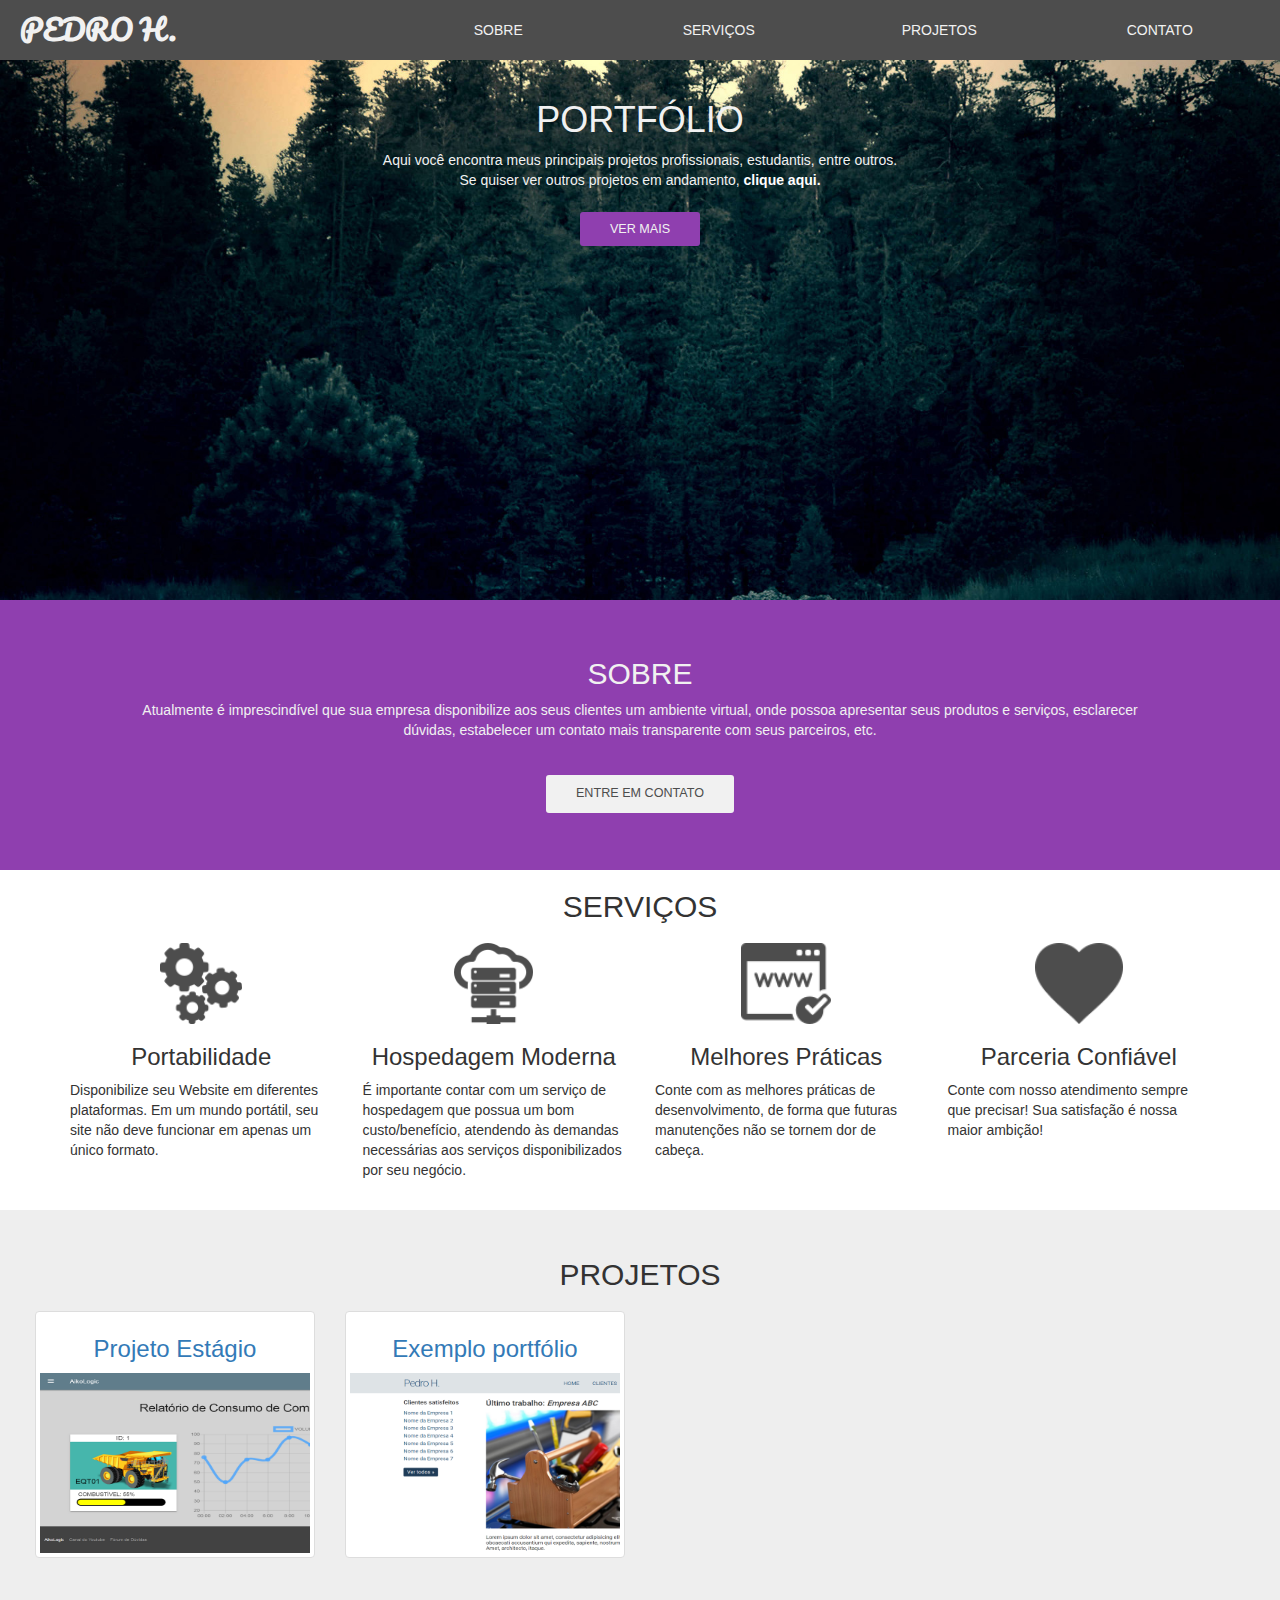
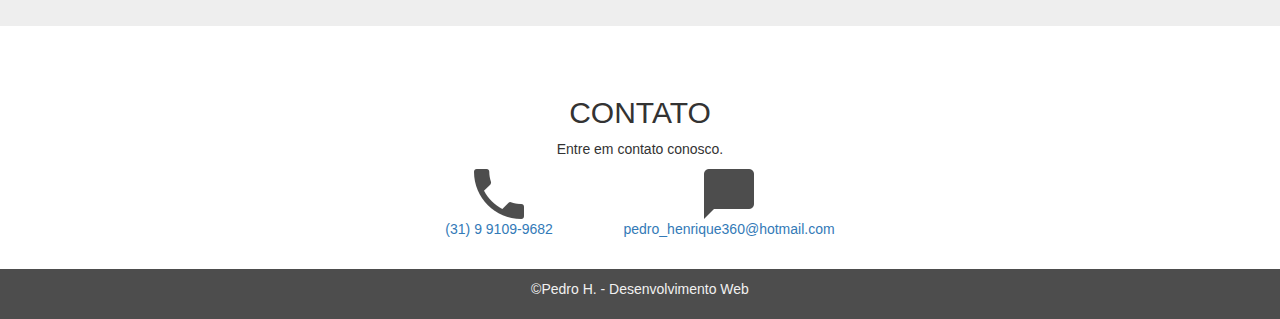
<file: index.html>
<!DOCTYPE html>
<html lang="en">
	<head>
		<meta charset="UTF-8">
		<title>Portfólio - Pedro H.</title>
		<link rel="shortcut icon" href="./assets/img/title.ico">
		<meta name="viewport" content="width=device-width, initial-scale=1.0" />

		<link href="https://fonts.googleapis.com/css?family=Open+Sans:400,700|Pacifico|Roboto Slab:400,700" rel="stylesheet">
		
		<link rel="stylesheet" href="./assets/css/normalize.css">
		<link rel="stylesheet" href="./assets/css/style.css">
		<link rel="stylesheet" href="https://maxcdn.bootstrapcdn.com/bootstrap/3.3.7/css/bootstrap.min.css">
	</head>
	<body>
		<div>
			<nav>
				<a onclick="scrollToElement('lorem')" id="title" class="margin-10 cursorPointer">PEDRO H.</a>
				<ul class="nav">
					<li class="nav-item">
						<a class="nav-link active cursorPointer" onclick="scrollToElement('sobre')">SOBRE</a>
					</li>
					<li class="nav-item">
						<a class="nav-link active cursorPointer" onclick="scrollToElement('servicos')">SERVIÇOS</a>
					</li>
					<li class="nav-item">
						<a class="nav-link active cursorPointer" onclick="scrollToElement('projetos')">PROJETOS</a>
					</li>
					<li class="nav-item">
						<a class="nav-link active cursorPointer" onclick="scrollToElement('contato')">CONTATO</a>
					</li>
				</ul>
			</nav>

			<header id="lorem">

				<div>
					<h1>PORTFÓLIO</h1>
					<p>Aqui você encontra meus principais projetos profissionais, estudantis, entre outros.<br>
						Se quiser ver outros projetos em andamento, <a href="https://github.com/Pedrohf360" target="_blank"><strong>clique aqui.</strong></a></p>
					<a onclick="scrollToElement('sobre')" class="botao cursorPointer"> <span>VER MAIS</span></a>
				</div>
			</header>

			<div id="sobre">
				<h2>SOBRE</h2>
				<p>Atualmente é imprescindível que sua empresa disponibilize aos seus clientes um ambiente virtual, onde possoa apresentar seus produtos e serviços, esclarecer dúvidas, estabelecer um contato mais transparente com seus parceiros, etc.<br></p>
				<a onclick="scrollToElement('contato')" class="botao cursorPointer">ENTRE EM CONTATO</a>
			</div>

			<div class="container" id="servicos">
				<h2 class="textCenter">SERVIÇOS</h2>
				<div class="row justify-content-around margin-vr-20">
					<div class="col-md-3">
						<img src="./assets/img/configs.png" class="centerElement serviceImgHeigth" alt="Configurações">
						<h3 class="textCenter">Portabilidade</h3>
						<p>Disponibilize seu Website em diferentes plataformas. Em um mundo portátil, seu site não deve funcionar em apenas um único formato.</p>
					</div>
					<div class="col-md-3">
						<img src="./assets/img/hospedagem.png" class="centerElement serviceImgHeigth" alt="Hospedagem">
						<h3 class="textCenter">Hospedagem Moderna</h3>
						<p>É importante contar com um serviço de hospedagem que possua um bom custo/benefício, atendendo às demandas necessárias aos serviços disponibilizados por seu negócio.</p>
					</div>
					<div class="col-md-3">
						<img src="./assets/img/site.png" class="centerElement serviceImgHeigth" alt="Site">
						<h3 class="textCenter">Melhores Práticas</h3>
						<p>Conte com as melhores práticas de desenvolvimento, de forma que futuras manutenções não se tornem dor de cabeça.</p>
					</div>
					<div class="col-md-3">
						<img src="./assets/img/coracao.png" class="centerElement serviceImgHeigth" alt="coracao">
						<h3 class="textCenter">Parceria Confiável</h3>
						<p>Conte com nosso atendimento sempre que precisar! Sua satisfação é nossa maior ambição!</p>
					</div>
				</div>
			</div>

			<div class="jumbotron" id="projetos">
				<h2 class="textCenter nomarginTop">PROJETOS</h2>
				<div class="row margin-hr-20 margin-tp-20">
					<div class="col-xs-12 col-md-3">
						<a href="projetos/projeto-estagio/index.html" class="thumbnail zoomHover grow nostyleLink" target="_blank">
						<h3 class="textCenter">Projeto Estágio</h3>
						<img class="imgSize" src="./assets/img/aiko.png" alt="Project Image">
						</a>
					</div>

					<div class="col-xs-12 col-md-3">
						<a href="projetos/portfolio/index.html" class="thumbnail zoomHover grow nostyleLink" target="_blank">
						<h3 class="textCenter">Exemplo portfólio</h3>
						<img class="imgSize" src="./assets/img/portfolio.png" alt="Project Image">
						</a>
					</div>
				</div>
			</div>

			<section id="contato">
				<h2>CONTATO</h2>
				<p>Entre em contato conosco.</p>
				<div>
					<img src="./assets/img/fone.png" alt="Telefone">
					<p><a href="tel:31991099682">(31) 9 9109-9682</a></p>
				</div>

					<div>
					<img src="./assets/img/contato.png" alt="E-mail">
					<p><a href="mailto:pedro_henrique360@hotmail.com">pedro_henrique360@hotmail.com</a></p>
				</div>
			</section>

			<footer>
				<p>&copy;Pedro H. - Desenvolvimento Web</p>
			</footer>
		</div>

		<!-- jQuery library -->
		<script src="https://ajax.googleapis.com/ajax/libs/jquery/3.3.1/jquery.min.js"></script>
			
		<!-- Latest compiled JavaScript -->
		<script src="https://maxcdn.bootstrapcdn.com/bootstrap/3.3.7/js/bootstrap.min.js"></script>

		<script src="./assets/js/main.js"></script>
	</body>
</html>
</file>
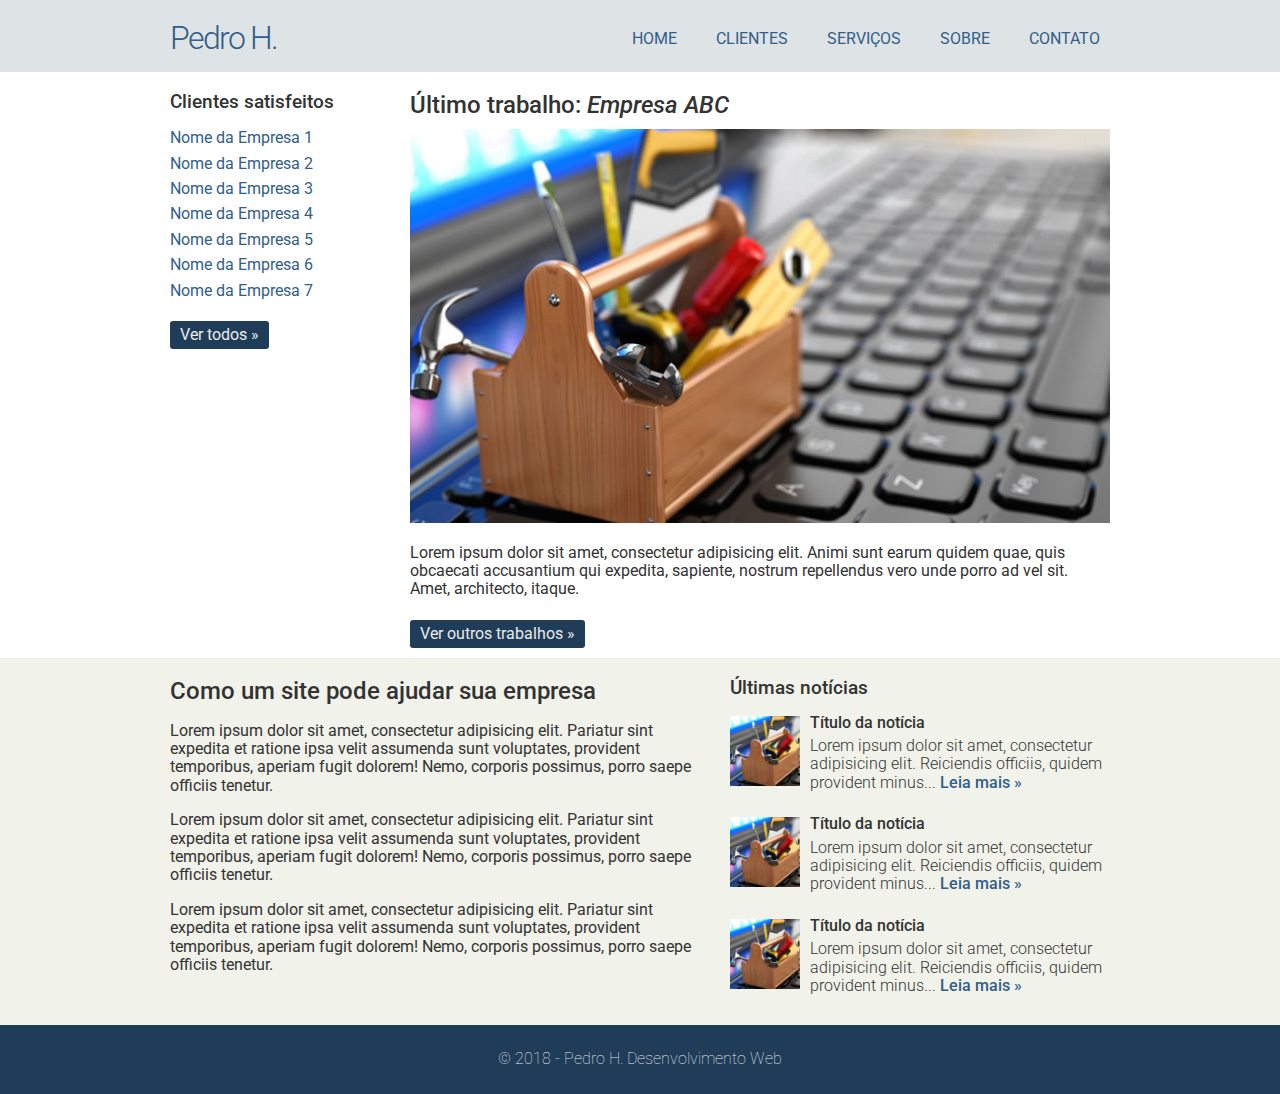
<file: projetos/portfolio/index.html>
<!DOCTYPE html>
<html lang="pt-br">
	<head>
		<meta charset="UTF-8" />
		<title>Pedro H. - Desenvolvimento Web</title>
		<link rel="stylesheet" href="css/normalize.css" />
		<link href="https://fonts.googleapis.com/css?family=Roboto:100,300,400,500,700" rel="stylesheet" type="text/css" />
		<link rel="stylesheet" href="css/estilo.css" />
	</head>

	<body>
		<!-- A cada linha deve-se ter 12 colunas! -->
		
		<div class="header">
			<div class="linha">
				<header>
					<div class="coluna col4">
						<h1 class="logo">Pedro H.</h1>
					</div>
					<div class="coluna col8">
						<nav>
							<ul class="menu inline sem-marcador">
								<li><a href="index.html">home</a></li>
								<li><a href="clientes.html">clientes</a></li>
								<li><a href="servicos.html">serviços</a></li>
								<li><a href="sobre.html">sobre</a></li>
								<li><a href="contato.html">contato</a></li>
							</ul>
						</nav>
					</div>
				</header>
			</div>
		</div>

		<div class="linha">
			<section>
				<div class="coluna col3 sidebar">
					<h3>Clientes satisfeitos</h3>
					<ul class="sem-marcador sem-padding">
						<li><a href="">Nome da Empresa 1</a></li>
						<li><a href="">Nome da Empresa 2</a></li>
						<li><a href="">Nome da Empresa 3</a></li>
						<li><a href="">Nome da Empresa 4</a></li>
						<li><a href="">Nome da Empresa 5</a></li>
						<li><a href="">Nome da Empresa 6</a></li>
						<li><a href="">Nome da Empresa 7</a></li>
					</ul>
					<a href="clientes.html" class="botao">Ver todos &raquo;</a>
				</div>
				<div class="coluna col9">
					<h2>Último trabalho: <em>Empresa ABC</em></h2>
					<img src="img/thumb-grande.jpg" alt="" />
					<p>
						Lorem ipsum dolor sit amet, consectetur adipisicing elit. Animi sunt earum quidem quae, quis obcaecati accusantium qui expedita, sapiente, nostrum repellendus vero unde porro ad vel sit. Amet, architecto, itaque.
					</p>
					<a href="clientes.html" class="botao">Ver outros trabalhos &raquo;</a>
				</div>
			</section>
		</div>

		<div class="conteudo-extra">
			<div class="linha">
				<div class="coluna col7">
					<section>
						<h2>Como um site pode ajudar sua empresa</h2>
						<p>
							Lorem ipsum dolor sit amet, consectetur adipisicing elit. Pariatur sint expedita et ratione ipsa velit assumenda sunt voluptates, provident temporibus, aperiam fugit dolorem! Nemo, corporis possimus, porro saepe officiis tenetur.
						</p>
						<p>
							Lorem ipsum dolor sit amet, consectetur adipisicing elit. Pariatur sint expedita et ratione ipsa velit assumenda sunt voluptates, provident temporibus, aperiam fugit dolorem! Nemo, corporis possimus, porro saepe officiis tenetur.
						</p>
						<p>
							Lorem ipsum dolor sit amet, consectetur adipisicing elit. Pariatur sint expedita et ratione ipsa velit assumenda sunt voluptates, provident temporibus, aperiam fugit dolorem! Nemo, corporis possimus, porro saepe officiis tenetur.
						</p>
					</section>
				</div>
				<div class="coluna col5">
					<h3>Últimas notícias</h3>
					<ul class="sem-marcador sem-padding noticias">
						<li>
							<img src="img/thumb-pequena.jpg" alt="" />
							<h4>Título da notícia</h4>
							<p>
								Lorem ipsum dolor sit amet, consectetur adipisicing elit. Reiciendis officiis, quidem provident minus...
								<a href="">Leia mais &raquo;</a>
							</p> 
						</li>
						<li>
							<img src="img/thumb-pequena.jpg" />
							<h4>Título da notícia</h4>
							<p>
								Lorem ipsum dolor sit amet, consectetur adipisicing elit. Reiciendis officiis, quidem provident minus...
								<a href="">Leia mais &raquo;</a>
							</p> 
						</li>
						<li>
							<img src="img/thumb-pequena.jpg" />
							<h4>Título da notícia</h4>
							<p>
								Lorem ipsum dolor sit amet, consectetur adipisicing elit. Reiciendis officiis, quidem provident minus...
								<a href="">Leia mais &raquo;</a>
							</p> 
						</li>
					</ul>
				</div>
			</div>
		</div>

		<div class="footer">
			<div class="linha">
				<footer>
					<div class="coluna col12">
						<span>&copy; 2018 - Pedro H. Desenvolvimento Web</span>
					</div>
				</footer>
			</div>
		</div>
		
	</body>
</html>
</file>
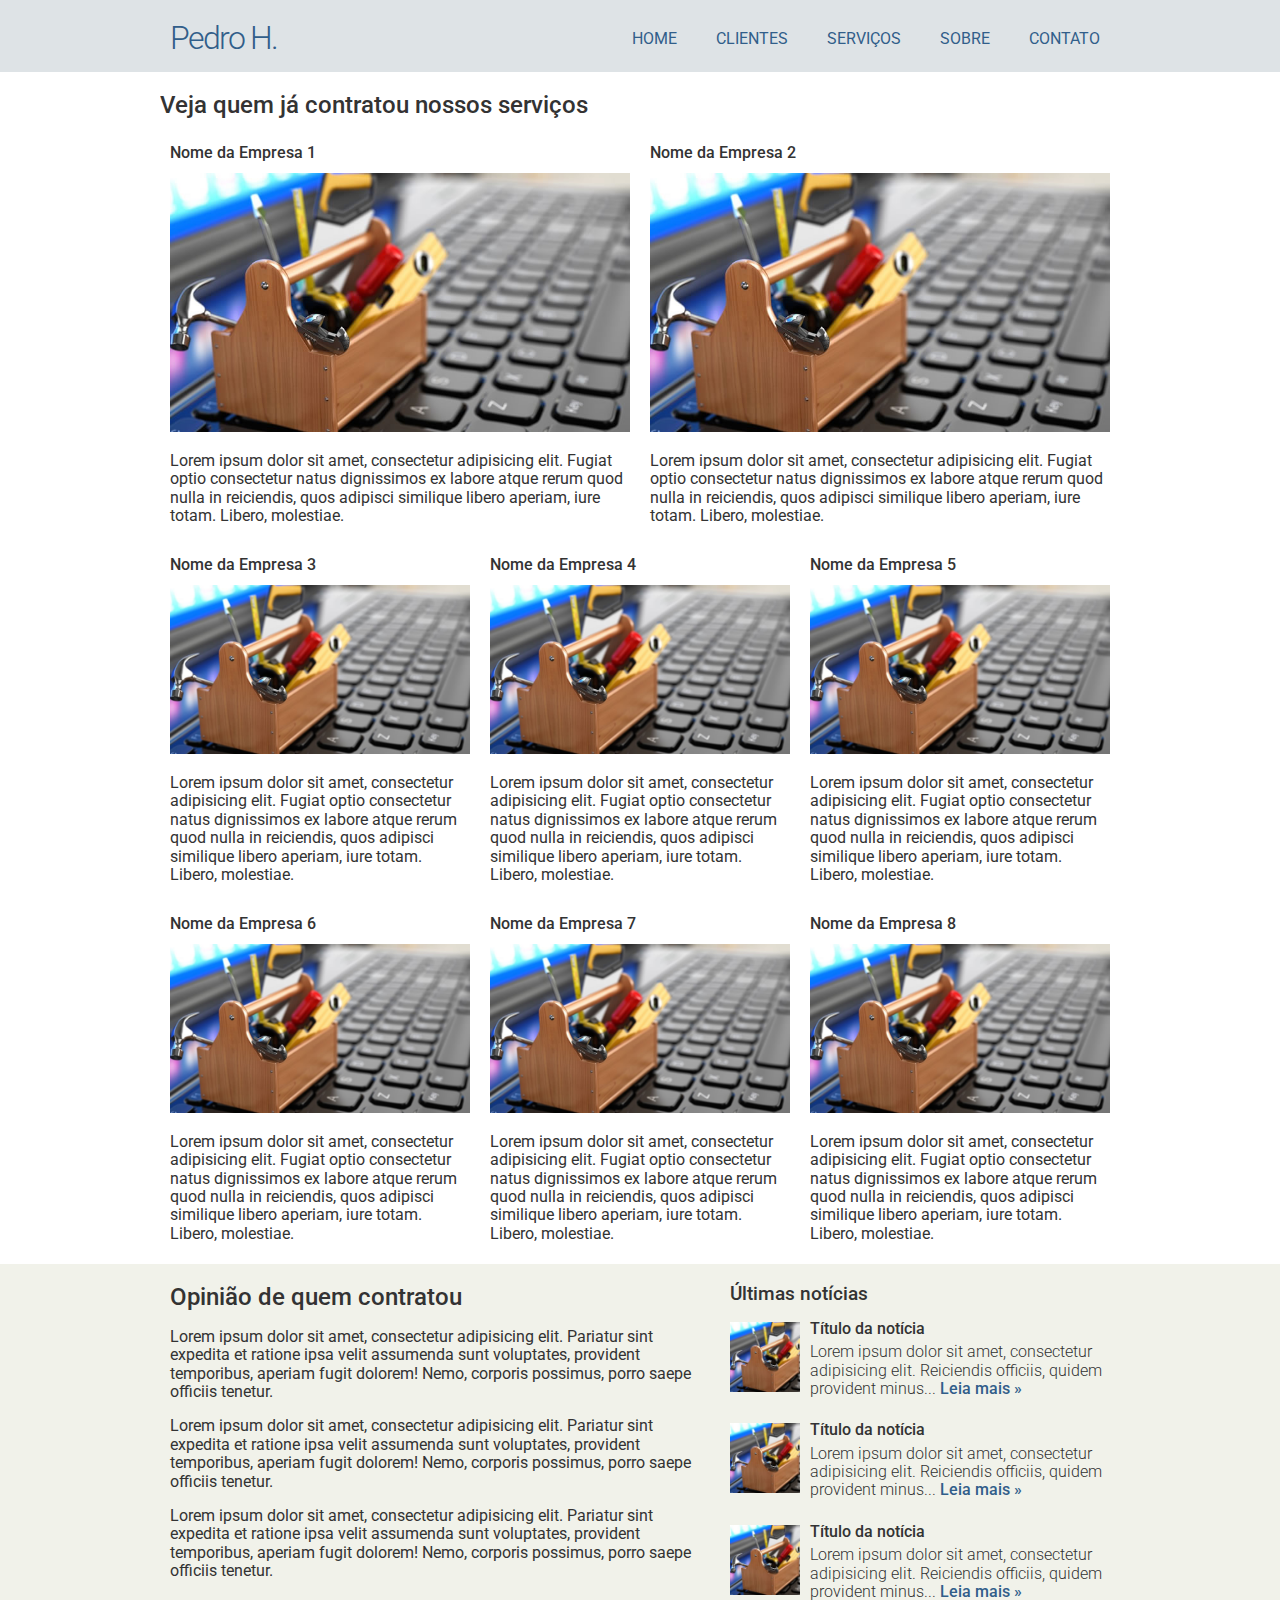
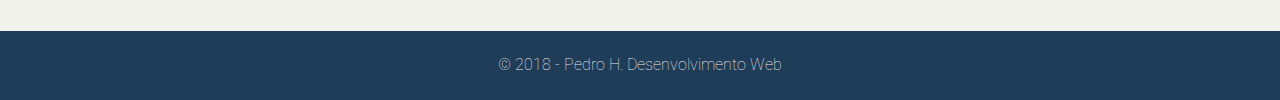
<file: projetos/portfolio/clientes.html>
<!DOCTYPE html>
<html lang="pt-br">
	<head>
		<meta charset="UTF-8" />
		<title>Pedro H. - Desenvolvimento Web</title>
		<link rel="stylesheet" href="css/normalize.css" />
		<link href="https://fonts.googleapis.com/css?family=Roboto:100,300,400,500,700" rel="stylesheet" type="text/css" />
		<link rel="stylesheet" href="css/estilo.css" />
	</head>

	<body>
		<!-- A cada linha deve-se ter 12 colunas! -->
		
		<div class="header">
			<div class="linha">
				<header>
					<div class="coluna col4">
						<h1 class="logo">Pedro H.</h1>
					</div>
					<div class="coluna col8">
						<nav>
							<ul class="menu inline sem-marcador">
								<li><a href="index.html">home</a></li>
								<li><a href="clientes.html">clientes</a></li>
								<li><a href="servicos.html">serviços</a></li>
								<li><a href="sobre.html">sobre</a></li>
								<li><a href="contato.html">contato</a></li>
							</ul>
						</nav>
					</div>
				</header>
			</div>
		</div>

		<div class="linha">
			<section>
				<h2>Veja quem já contratou nossos serviços</h2>
				<div class="coluna col6">
					<h4>Nome da Empresa 1</h4>
					<img src="img/thumb-grande.jpg" alt="" />
					<p>Lorem ipsum dolor sit amet, consectetur adipisicing elit. Fugiat optio consectetur natus dignissimos ex labore atque rerum quod nulla in reiciendis, quos adipisci similique libero aperiam, iure totam. Libero, molestiae.</p>
				</div>
				<div class="coluna col6">
					<h4>Nome da Empresa 2</h4>
					<img src="img/thumb-grande.jpg" alt="" />
					<p>Lorem ipsum dolor sit amet, consectetur adipisicing elit. Fugiat optio consectetur natus dignissimos ex labore atque rerum quod nulla in reiciendis, quos adipisci similique libero aperiam, iure totam. Libero, molestiae.</p>
				</div>

				<div class="coluna col4">
					<h4>Nome da Empresa 3</h4>
					<img src="img/thumb-grande.jpg" alt="" />
					<p>Lorem ipsum dolor sit amet, consectetur adipisicing elit. Fugiat optio consectetur natus dignissimos ex labore atque rerum quod nulla in reiciendis, quos adipisci similique libero aperiam, iure totam. Libero, molestiae.</p>
				</div>
				<div class="coluna col4">
					<h4>Nome da Empresa 4</h4>
					<img src="img/thumb-grande.jpg" alt="" />
					<p>Lorem ipsum dolor sit amet, consectetur adipisicing elit. Fugiat optio consectetur natus dignissimos ex labore atque rerum quod nulla in reiciendis, quos adipisci similique libero aperiam, iure totam. Libero, molestiae.</p>
				</div>
				<div class="coluna col4">
					<h4>Nome da Empresa 5</h4>
					<img src="img/thumb-grande.jpg" alt="" />
					<p>Lorem ipsum dolor sit amet, consectetur adipisicing elit. Fugiat optio consectetur natus dignissimos ex labore atque rerum quod nulla in reiciendis, quos adipisci similique libero aperiam, iure totam. Libero, molestiae.</p>
				</div>

				<div class="coluna col4">
					<h4>Nome da Empresa 6</h4>
					<img src="img/thumb-grande.jpg" alt="" />
					<p>Lorem ipsum dolor sit amet, consectetur adipisicing elit. Fugiat optio consectetur natus dignissimos ex labore atque rerum quod nulla in reiciendis, quos adipisci similique libero aperiam, iure totam. Libero, molestiae.</p>
				</div>
				<div class="coluna col4">
					<h4>Nome da Empresa 7</h4>
					<img src="img/thumb-grande.jpg" alt="" />
					<p>Lorem ipsum dolor sit amet, consectetur adipisicing elit. Fugiat optio consectetur natus dignissimos ex labore atque rerum quod nulla in reiciendis, quos adipisci similique libero aperiam, iure totam. Libero, molestiae.</p>
				</div>
				<div class="coluna col4">
					<h4>Nome da Empresa 8</h4>
					<img src="img/thumb-grande.jpg" alt="" />
					<p>Lorem ipsum dolor sit amet, consectetur adipisicing elit. Fugiat optio consectetur natus dignissimos ex labore atque rerum quod nulla in reiciendis, quos adipisci similique libero aperiam, iure totam. Libero, molestiae.</p>
				</div>
			</section>
		</div>

		<div class="conteudo-extra">
			<div class="linha">
				<div class="coluna col7">
					<section>
						<h2>Opinião de quem contratou</h2>
						<p>
							Lorem ipsum dolor sit amet, consectetur adipisicing elit. Pariatur sint expedita et ratione ipsa velit assumenda sunt voluptates, provident temporibus, aperiam fugit dolorem! Nemo, corporis possimus, porro saepe officiis tenetur.
						</p>
						<p>
							Lorem ipsum dolor sit amet, consectetur adipisicing elit. Pariatur sint expedita et ratione ipsa velit assumenda sunt voluptates, provident temporibus, aperiam fugit dolorem! Nemo, corporis possimus, porro saepe officiis tenetur.
						</p>
						<p>
							Lorem ipsum dolor sit amet, consectetur adipisicing elit. Pariatur sint expedita et ratione ipsa velit assumenda sunt voluptates, provident temporibus, aperiam fugit dolorem! Nemo, corporis possimus, porro saepe officiis tenetur.
						</p>
					</section>
				</div>
				<div class="coluna col5">
					<h3>Últimas notícias</h3>
					<ul class="sem-marcador sem-padding noticias">
						<li>
							<img src="img/thumb-pequena.jpg" alt="" />
							<h4>Título da notícia</h4>
							<p>
								Lorem ipsum dolor sit amet, consectetur adipisicing elit. Reiciendis officiis, quidem provident minus...
								<a href="">Leia mais &raquo;</a>
							</p> 
						</li>
						<li>
							<img src="img/thumb-pequena.jpg" />
							<h4>Título da notícia</h4>
							<p>
								Lorem ipsum dolor sit amet, consectetur adipisicing elit. Reiciendis officiis, quidem provident minus...
								<a href="">Leia mais &raquo;</a>
							</p> 
						</li>
						<li>
							<img src="img/thumb-pequena.jpg" />
							<h4>Título da notícia</h4>
							<p>
								Lorem ipsum dolor sit amet, consectetur adipisicing elit. Reiciendis officiis, quidem provident minus...
								<a href="">Leia mais &raquo;</a>
							</p> 
						</li>
					</ul>
				</div>
			</div>
		</div>

		<div class="footer">
			<div class="linha">
				<footer>
					<div class="coluna col12">
						<span>&copy; 2018 - Pedro H. Desenvolvimento Web</span>
					</div>
				</footer>
			</div>
		</div>
		
	</body>
</html>
</file>
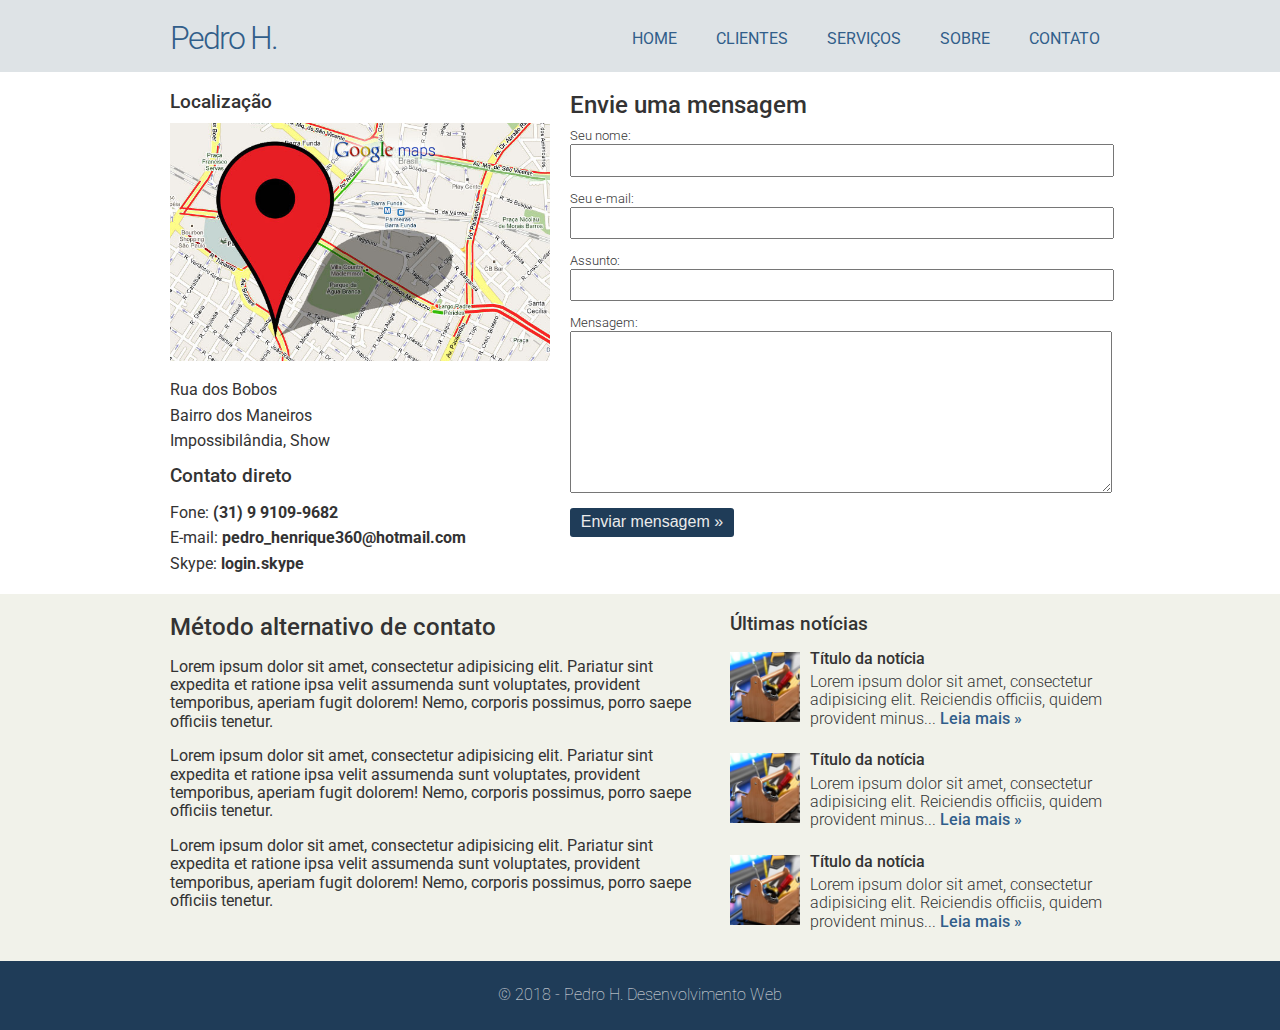
<file: projetos/portfolio/contato.html>
<!DOCTYPE html>
<html lang="pt-br">
	<head>
		<meta charset="UTF-8" />
		<title>Pedro H. - Desenvolvimento Web</title>
		<link rel="stylesheet" href="css/normalize.css" />
		<link href="https://fonts.googleapis.com/css?family=Roboto:100,300,400,500,700" rel="stylesheet" type="text/css" />
		<link rel="stylesheet" href="css/estilo.css" />
	</head>

	<body>
		<!-- A cada linha deve-se ter 12 colunas! -->
		
		<div class="header">
			<div class="linha">
				<header>
					<div class="coluna col4">
						<h1 class="logo">Pedro H.</h1>
					</div>
					<div class="coluna col8">
						<nav>
							<ul class="menu inline sem-marcador">
								<li><a href="index.html">home</a></li>
								<li><a href="clientes.html">clientes</a></li>
								<li><a href="servicos.html">serviços</a></li>
								<li><a href="sobre.html">sobre</a></li>
								<li><a href="contato.html">contato</a></li>
							</ul>
						</nav>
					</div>
				</header>
			</div>
		</div>

		<div class="linha">
			<section>
				<div class="coluna col5 sidebar">
					<h3>Localização</h3>
					<img src="img/mapa.jpg" alt="" />
					<ul class="sem-padding sem-marcador">
						<li>Rua dos Bobos</li>
						<li>Bairro dos Maneiros</li>
						<li>Impossibilândia, Show</li>
					</ul>
					<h3>Contato direto</h3>
					<ul class="sem-padding sem-marcador">
						<li>Fone: <strong>(31) 9 9109-9682</strong></li>
						<li>E-mail: <strong>pedro_henrique360@hotmail.com</strong></li>
						<li>Skype: <strong>login.skype</strong></li>
					</ul>
				</div>
				<div class="coluna col7 contato">
					<h2>Envie uma mensagem</h2>
					<form action="">
						<label for="nome">Seu nome:</label>
						<input type="text" name="nome" id="nome" />
						<label>Seu e-mail:</label>
						<input type="text" name="email" id="email" />
						<label>Assunto:</label>
						<input type="text" name="assunto" id="assunto" />
						<label>Mensagem:</label>
						<textarea name="menasgem" id="mensagem"></textarea>
						<input type="submit" class="botao" name="enviar" value="Enviar mensagem &raquo;" />
						
					</form>
				</div>
			</section>
		</div>

		<div class="conteudo-extra">
			<div class="linha">
				<div class="coluna col7">
					<section>
						<h2>Método alternativo de contato</h2>
						<p>
							Lorem ipsum dolor sit amet, consectetur adipisicing elit. Pariatur sint expedita et ratione ipsa velit assumenda sunt voluptates, provident temporibus, aperiam fugit dolorem! Nemo, corporis possimus, porro saepe officiis tenetur.
						</p>
						<p>
							Lorem ipsum dolor sit amet, consectetur adipisicing elit. Pariatur sint expedita et ratione ipsa velit assumenda sunt voluptates, provident temporibus, aperiam fugit dolorem! Nemo, corporis possimus, porro saepe officiis tenetur.
						</p>
						<p>
							Lorem ipsum dolor sit amet, consectetur adipisicing elit. Pariatur sint expedita et ratione ipsa velit assumenda sunt voluptates, provident temporibus, aperiam fugit dolorem! Nemo, corporis possimus, porro saepe officiis tenetur.
						</p>
					</section>
				</div>
				
				<div class="coluna col5">
					<h3>Últimas notícias</h3>
					<ul class="sem-marcador sem-padding noticias">
						<li>
							<img src="img/thumb-pequena.jpg" alt="" />
							<h4>Título da notícia</h4>
							<p>
								Lorem ipsum dolor sit amet, consectetur adipisicing elit. Reiciendis officiis, quidem provident minus...
								<a href="">Leia mais &raquo;</a>
							</p> 
						</li>
						<li>
							<img src="img/thumb-pequena.jpg" />
							<h4>Título da notícia</h4>
							<p>
								Lorem ipsum dolor sit amet, consectetur adipisicing elit. Reiciendis officiis, quidem provident minus...
								<a href="">Leia mais &raquo;</a>
							</p> 
						</li>
						<li>
							<img src="img/thumb-pequena.jpg" />
							<h4>Título da notícia</h4>
							<p>
								Lorem ipsum dolor sit amet, consectetur adipisicing elit. Reiciendis officiis, quidem provident minus...
								<a href="">Leia mais &raquo;</a>
							</p> 
						</li>
					</ul>
				</div>
			</div>
		</div>

		<div class="footer">
			<div class="linha">
				<footer>
					<div class="coluna col12">
						<span>&copy; 2018 - Pedro H. Desenvolvimento Web</span>
					</div>
				</footer>
			</div>
		</div>
		
	</body>
</html>
</file>
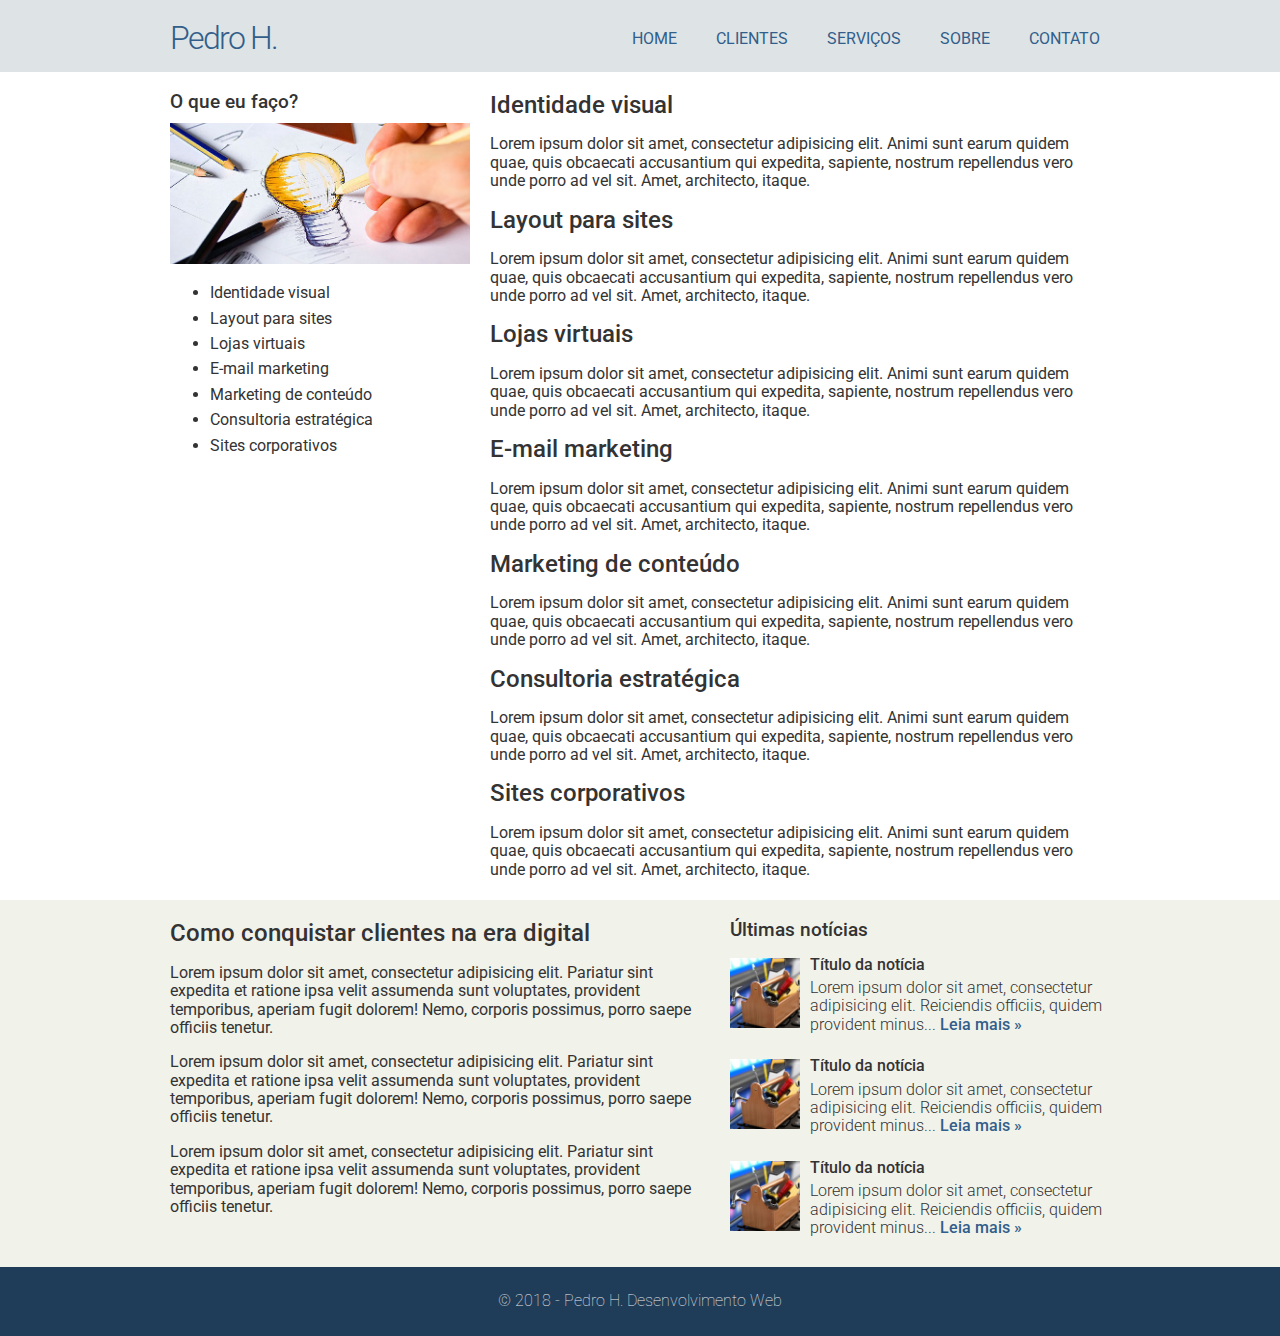
<file: projetos/portfolio/servicos.html>
<!DOCTYPE html>
<html lang="pt-br">
	<head>
		<meta charset="UTF-8" />
		<title>Pedro H. - Desenvolvimento Web</title>
		<link rel="stylesheet" href="css/normalize.css" />
		<link href="https://fonts.googleapis.com/css?family=Roboto:100,300,400,500,700" rel="stylesheet" type="text/css" />
		<link rel="stylesheet" href="css/estilo.css" />
	</head>

	<body>
		<!-- A cada linha deve-se ter 12 colunas! -->
		
		<div class="header">
			<div class="linha">
				<header>
					<div class="coluna col4">
						<h1 class="logo">Pedro H.</h1>
					</div>
					<div class="coluna col8">
						<nav>
							<ul class="menu inline sem-marcador">
								<li><a href="index.html">home</a></li>
								<li><a href="clientes.html">clientes</a></li>
								<li><a href="servicos.html">serviços</a></li>
								<li><a href="sobre.html">sobre</a></li>
								<li><a href="contato.html">contato</a></li>
							</ul>
						</nav>
					</div>
				</header>
			</div>
		</div>

		<div class="linha">
			<section>
				<div class="coluna col4 sidebar">
					<h3>O que eu faço?</h3>
					<img src="img/ideia.jpg" alt="" />
					<ul>
						<li>Identidade visual</li>
						<li>Layout para sites</li>
						<li>Lojas virtuais</li>
						<li>E-mail marketing</li>
						<li>Marketing de conteúdo</li>
						<li>Consultoria estratégica</li>
						<li>Sites corporativos</li>
					</ul>
				</div>
				<div class="coluna col8">
					<h2>Identidade visual</h2>
					<p>
						Lorem ipsum dolor sit amet, consectetur adipisicing elit. Animi sunt earum quidem quae, quis obcaecati accusantium qui expedita, sapiente, nostrum repellendus vero unde porro ad vel sit. Amet, architecto, itaque.
					</p>
					<h2>Layout para sites</h2>
					<p>
						Lorem ipsum dolor sit amet, consectetur adipisicing elit. Animi sunt earum quidem quae, quis obcaecati accusantium qui expedita, sapiente, nostrum repellendus vero unde porro ad vel sit. Amet, architecto, itaque.
					</p>
					<h2>Lojas virtuais</h2>
					<p>
						Lorem ipsum dolor sit amet, consectetur adipisicing elit. Animi sunt earum quidem quae, quis obcaecati accusantium qui expedita, sapiente, nostrum repellendus vero unde porro ad vel sit. Amet, architecto, itaque.
					</p>
					<h2>E-mail marketing</h2>
					<p>
						Lorem ipsum dolor sit amet, consectetur adipisicing elit. Animi sunt earum quidem quae, quis obcaecati accusantium qui expedita, sapiente, nostrum repellendus vero unde porro ad vel sit. Amet, architecto, itaque.
					</p>
					<h2>Marketing de conteúdo</h2>
					<p>
						Lorem ipsum dolor sit amet, consectetur adipisicing elit. Animi sunt earum quidem quae, quis obcaecati accusantium qui expedita, sapiente, nostrum repellendus vero unde porro ad vel sit. Amet, architecto, itaque.
					</p>
					<h2>Consultoria estratégica</h2>
					<p>
						Lorem ipsum dolor sit amet, consectetur adipisicing elit. Animi sunt earum quidem quae, quis obcaecati accusantium qui expedita, sapiente, nostrum repellendus vero unde porro ad vel sit. Amet, architecto, itaque.
					</p>
					<h2>Sites corporativos</h2>
					<p>
						Lorem ipsum dolor sit amet, consectetur adipisicing elit. Animi sunt earum quidem quae, quis obcaecati accusantium qui expedita, sapiente, nostrum repellendus vero unde porro ad vel sit. Amet, architecto, itaque.
					</p>
				</div>
			</section>
		</div>

		<div class="conteudo-extra">
			<div class="linha">
				<div class="coluna col7">
					<section>
						<h2>Como conquistar clientes na era digital</h2>
						<p>
							Lorem ipsum dolor sit amet, consectetur adipisicing elit. Pariatur sint expedita et ratione ipsa velit assumenda sunt voluptates, provident temporibus, aperiam fugit dolorem! Nemo, corporis possimus, porro saepe officiis tenetur.
						</p>
						<p>
							Lorem ipsum dolor sit amet, consectetur adipisicing elit. Pariatur sint expedita et ratione ipsa velit assumenda sunt voluptates, provident temporibus, aperiam fugit dolorem! Nemo, corporis possimus, porro saepe officiis tenetur.
						</p>
						<p>
							Lorem ipsum dolor sit amet, consectetur adipisicing elit. Pariatur sint expedita et ratione ipsa velit assumenda sunt voluptates, provident temporibus, aperiam fugit dolorem! Nemo, corporis possimus, porro saepe officiis tenetur.
						</p>
					</section>
				</div>
				<div class="coluna col5">
					<h3>Últimas notícias</h3>
					<ul class="sem-marcador sem-padding noticias">
						<li>
							<img src="img/thumb-pequena.jpg" alt="" />
							<h4>Título da notícia</h4>
							<p>
								Lorem ipsum dolor sit amet, consectetur adipisicing elit. Reiciendis officiis, quidem provident minus...
								<a href="">Leia mais &raquo;</a>
							</p> 
						</li>
						<li>
							<img src="img/thumb-pequena.jpg" />
							<h4>Título da notícia</h4>
							<p>
								Lorem ipsum dolor sit amet, consectetur adipisicing elit. Reiciendis officiis, quidem provident minus...
								<a href="">Leia mais &raquo;</a>
							</p> 
						</li>
						<li>
							<img src="img/thumb-pequena.jpg" />
							<h4>Título da notícia</h4>
							<p>
								Lorem ipsum dolor sit amet, consectetur adipisicing elit. Reiciendis officiis, quidem provident minus...
								<a href="">Leia mais &raquo;</a>
							</p> 
						</li>
					</ul>
				</div>
			</div>
		</div>

		<div class="footer">
			<div class="linha">
				<footer>
					<div class="coluna col12">
						<span>&copy; 2018 - Pedro H. Desenvolvimento Web</span>
					</div>
				</footer>
			</div>
		</div>
		
	</body>
</html>
</file>
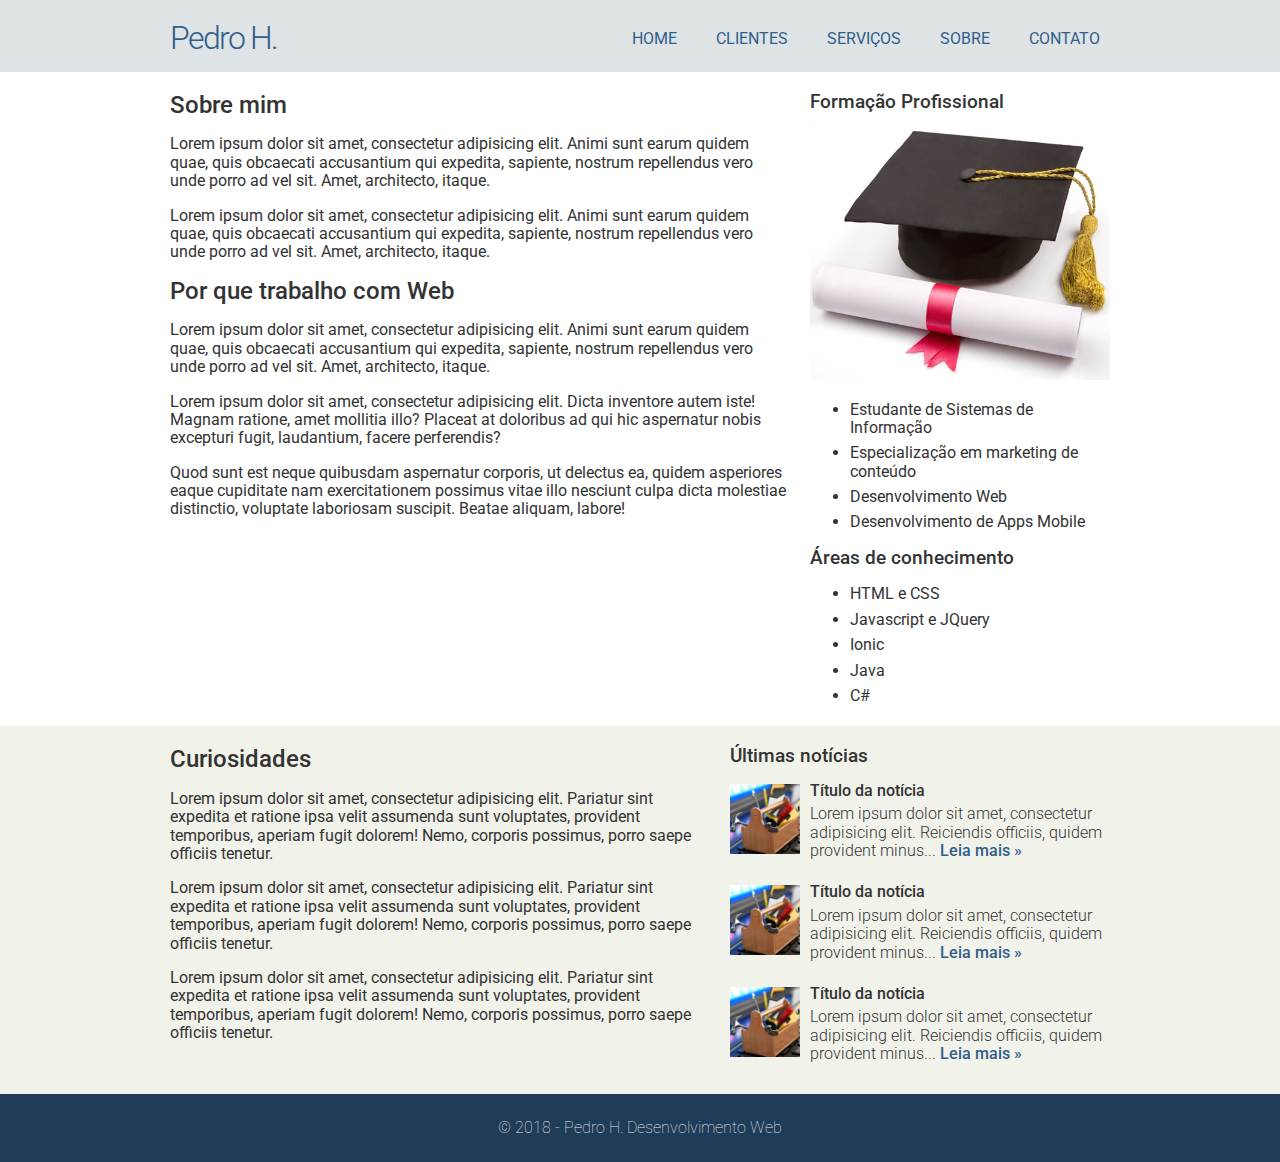
<file: projetos/portfolio/sobre.html>
<!DOCTYPE html>
<html lang="pt-br">
	<head>
		<meta charset="UTF-8" />
		<title>Pedro H. - Desenvolvimento Web</title>
		<link rel="stylesheet" href="css/normalize.css" />
		<link href="https://fonts.googleapis.com/css?family=Roboto:100,300,400,500,700" rel="stylesheet" type="text/css" />
		<link rel="stylesheet" href="css/estilo.css" />
	</head>

	<body>
		<!-- A cada linha deve-se ter 12 colunas! -->
		
		<div class="header">
			<div class="linha">
				<header>
					<div class="coluna col4">
						<h1 class="logo">Pedro H.</h1>
					</div>
					<div class="coluna col8">
						<nav>
							<ul class="menu inline sem-marcador">
								<li><a href="index.html">home</a></li>
								<li><a href="clientes.html">clientes</a></li>
								<li><a href="servicos.html">serviços</a></li>
								<li><a href="sobre.html">sobre</a></li>
								<li><a href="contato.html">contato</a></li>
							</ul>
						</nav>
					</div>
				</header>
			</div>
		</div>

		<div class="linha">
			<section>
				<div class="coluna col8">
					<h2>Sobre mim</h2>
					<p> Lorem ipsum dolor sit amet, consectetur adipisicing elit. Animi sunt earum quidem quae, quis obcaecati accusantium qui expedita, sapiente, nostrum repellendus vero unde porro ad vel sit. Amet, architecto, itaque. </p>
					<p> Lorem ipsum dolor sit amet, consectetur adipisicing elit. Animi sunt earum quidem quae, quis obcaecati accusantium qui expedita, sapiente, nostrum repellendus vero unde porro ad vel sit. Amet, architecto, itaque. </p>

					<h2>Por que trabalho com Web</h2>
					<p> Lorem ipsum dolor sit amet, consectetur adipisicing elit. Animi sunt earum quidem quae, quis obcaecati accusantium qui expedita, sapiente, nostrum repellendus vero unde porro ad vel sit. Amet, architecto, itaque. 	
					</p>
					<p>Lorem ipsum dolor sit amet, consectetur adipisicing elit. Dicta inventore autem iste! Magnam ratione, amet mollitia illo? Placeat at doloribus ad qui hic aspernatur nobis excepturi fugit, laudantium, facere perferendis?</p>
					<p>Quod sunt est neque quibusdam aspernatur corporis, ut delectus ea, quidem asperiores eaque cupiditate nam exercitationem possimus vitae illo nesciunt culpa dicta molestiae distinctio, voluptate laboriosam suscipit. Beatae aliquam, labore!</p>

				</div>
				<div class="coluna col4 sidebar">
					<h3>Formação Profissional</h3>
					<img src="img/formatura.jpg" alt="" />
					<ul>
						<li>Estudante de Sistemas de Informação</li>
						<li>Especialização em marketing de conteúdo</li>
						<li>Desenvolvimento Web</li>
						<li>Desenvolvimento de Apps Mobile</li>
					</ul>
					<h3>Áreas de conhecimento</h3>
					<ul>
						<li>HTML e CSS</li>
						<li>Javascript e JQuery</li>
						<li>Ionic</li>
						<li>Java</li>
						<li>C#</li>
					</ul>
				</div>
			</section>
		</div>

		<div class="conteudo-extra">
			<div class="linha">
				<div class="coluna col7">
					<section>
						<h2>Curiosidades</h2>
						<p>
							Lorem ipsum dolor sit amet, consectetur adipisicing elit. Pariatur sint expedita et ratione ipsa velit assumenda sunt voluptates, provident temporibus, aperiam fugit dolorem! Nemo, corporis possimus, porro saepe officiis tenetur.
						</p>
						<p>
							Lorem ipsum dolor sit amet, consectetur adipisicing elit. Pariatur sint expedita et ratione ipsa velit assumenda sunt voluptates, provident temporibus, aperiam fugit dolorem! Nemo, corporis possimus, porro saepe officiis tenetur.
						</p>
						<p>
							Lorem ipsum dolor sit amet, consectetur adipisicing elit. Pariatur sint expedita et ratione ipsa velit assumenda sunt voluptates, provident temporibus, aperiam fugit dolorem! Nemo, corporis possimus, porro saepe officiis tenetur.
						</p>
					</section>
				</div>
				<div class="coluna col5">
					<h3>Últimas notícias</h3>
					<ul class="sem-marcador sem-padding noticias">
						<li>
							<img src="img/thumb-pequena.jpg" alt="" />
							<h4>Título da notícia</h4>
							<p>
								Lorem ipsum dolor sit amet, consectetur adipisicing elit. Reiciendis officiis, quidem provident minus...
								<a href="">Leia mais &raquo;</a>
							</p> 
						</li>
						<li>
							<img src="img/thumb-pequena.jpg" />
							<h4>Título da notícia</h4>
							<p>
								Lorem ipsum dolor sit amet, consectetur adipisicing elit. Reiciendis officiis, quidem provident minus...
								<a href="">Leia mais &raquo;</a>
							</p> 
						</li>
						<li>
							<img src="img/thumb-pequena.jpg" />
							<h4>Título da notícia</h4>
							<p>
								Lorem ipsum dolor sit amet, consectetur adipisicing elit. Reiciendis officiis, quidem provident minus...
								<a href="">Leia mais &raquo;</a>
							</p> 
						</li>
					</ul>
				</div>
			</div>
		</div>

		<div class="footer">
			<div class="linha">
				<footer>
					<div class="coluna col12">
						<span>&copy; 2018 - Pedro H. Desenvolvimento Web</span>
					</div>
				</footer>
			</div>
		</div>
		
	</body>
</html>
</file>
<file: assets/css/style.css>
/* Dividir código em sessões
Tem muita coisa repetida, sendo que o ideal seria
criar uma classe e reaproveitar as propriedades.
*/

/* Técnicas utilizada: mobile first. 
Serão utilizadas medias queries*/

/*
GERAL: Estilos compartilhados entre diversos elementos;.
*/

body{
	font-family: 'Open Sans', Arial, Helvetica, sans-serif;
	color: #4d4d4d;
}

a:hover, a:visited, a:link, a:active {
	text-decoration: none !important;
}

h1, h2, h3{
	margin: 0;
	font-family: Roboto Slab, Arial, Helvetica, sans-serif;
	font-weight: 700;
}

map area{
	outline: none;
}

header a{
	color: white;
	text-decoration: none;
}

header .botao:hover span {
	color: white;
}

.botao {
	color: #f1f1f1;
	text-decoration: none;
	padding: 10px 30px;
	background-color: #8f3faf;
	font-size: .9em;
	border-radius: 3px;
	font-weight: 300;
}

botao:hover {
	font-weight: 500px;
	text-decoration-color: white;
}

.serviceImgHeigth {
	height: 81px;
}

/*
NAVEGAÇÃO
*/

nav{
	display: flex;
	flex-direction: column;
	align-items: center;
	background-color: #4d4d4d;
}

nav > a{ /* Interfere apenas em filhos diretos de nav*/
	text-decoration: none;
	color:  #f1f1f1;
	font-weight: 700;
	font-size: 28px;
	font-family: Pacifico, serif;
}

nav ul{
	list-style: none;
	padding: 0;
	display: flex;
	flex-direction: column;
	align-items: center;
	width: 100%;
	margin-bottom: 0;
}

nav ul li{
	text-align: center;
	width: 100%;
}

nav ul li a{
	display: inline-block; /*é bom deixar em bloco para que seja possível tratá-lo com padding*/
	padding: 10px 0;
	width: 100%;
	text-decoration: none;
	color: #f1f1f1;
	border-radius: 5px;
}

nav ul li a:hover{
	background: white;
	color: black;
	transition: .5s ease-in-out;
}

/*
CABEÇALHO
*/

#title:hover {
	text-decoration: none;
	color:white;
	transform: scale(1.5);
}

header{
	background-image: url('../img/fundo.jpg');
	background-size: cover;
	background-position: center;
	background-repeat: no-repeat;
	color: #f1f1f1;
	display: flex;
	flex-direction: column;
	align-items: center;
	text-align: center;
	padding: 20px;
}

header p{
	margin-bottom: 2em; /*em = medida relativa => 40px, nessa caso.*/
}

nav a {
	display: block;
	text-align: center;
}

nav {
	padding: 10px;
}

/*
SOBRE
*/

#sobre {
	display: flex;
	flex-direction: column;
	align-items: center;
	text-align: center;
	padding: 0 20px 20px;
	background-color: #8f3faf;
	color: #f1f1f1;
}

#sobre p {
	margin-bottom: 2.5em;
	max-width: 1000px;
}

#sobre .botao {
	background-color: #f1f1f1;
	color: #4d4d4d;
}

/*
CONTATO
*/

#contato {
	display: flex;
	flex-direction: column;
	align-items: center;
	text-align: center;  
	padding: 20px;
}

/*
RODAPÉ
*/

footer {
	text-align: center;
	padding: 10px;
	background-color: #4d4d4d;
	color: #f1f1f1;
}

/* GENERAL CLASSES */

.imgSize {
	margin: 0;
	height: 24em;
	width: 81em;	
}

.textCenter {
	text-align: center;
}

.margin-20 {
	margin: 20px !important;
}

.margin-hr-20 {
	margin-right: 20px !important;
	margin-left: 20px !important;
}

.margin-vr-20 {
	margin-top: 20px !important;
	margin-bottom: 20px !important;
}

.margin-tp-20 {
	margin-top: 20px !important;
}

.cursorPointer:hover {
	cursor: pointer;
}

.margin-10 {
	margin: 10px;
}

.nomargin {
	margin: 0 !important;
}

.nomarginTop {
	margin-top: 0;
}

.nostyleLink {
	text-decoration: none;
}

.zoomHover:hover {
	transition: all .5s ease-in-out;
	transform: scale(1.1);
}

.centerElement {
	display: block;
    margin-left: auto;
    margin-right: auto;
}

/*
MEDIA QUERIES
*/

@media screen and (min-width: 768px) {
	/*
	NAVEGAÇÃO
	*/

	nav a {
		display: inline;
	}

	nav {
		flex-direction: row;
		justify-content: space-around;
	}

	nav ul{
		flex-direction: row;
		width: 70%;
		margin-bottom: 0;
		float: right;
	}

	/*
	CABEÇALHO 
	*/

	header {
		height: 600px; /* Alternativa */
		height: 60vh; /* view port: 60% a altura do navegador. */
		justify-content: center;
	}

	/*
	SOBRE
	*/

	#sobre {
		height: 250px;
		height: 30vh;
		justify-content: center;
		min-height: 250px;
	}

	/*
	CONTATO
	*/

	#contato {
		flex-direction: row;
		flex-wrap: wrap;
		justify-content: space-around;
		max-width: 500px;
		margin: 0 auto;
	}

	#contato h2,
	#contato p {
		width: 100%;
	}
}
</file>
<file: projetos/portfolio/css/estilo.css>
body{
	font-family: 'Roboto', sans-serif;
	color: #333;
}

a:link, a:active, a:visited{
	color: #315e8a;
	text-decoration: none;
}

a:hover{
	text-decoration: underline;
}
/* grid 960px/12 colunas = 80px => padrão mais usado
		mas precisa de um espaço entre cada coluna, então
		vamos utilizar 60px
*/

.linha{
	width: 960px;
	margin: 0 auto;
	overflow: auto;
	padding: 5px 0;
}

.coluna{
	padding: 0 10px; /* 10px de espaço entre as colunas. */
	float: left;
}

.col1{
	width: 60px;
}

.col2{
	width: 140px;
}

.col3{
	width: 220px;
}

.col4{
	width: 300px;
}

.col5{
	width: 380px;
}

.col6{
	width: 460px;
}

.col7{
	width: 540px;
}

.col8{
	width: 620px;
}

.col9{
	width: 700px;
}

.col10{
	width: 780px;
}

.col11{
	width: 860px;
}

.col12{
	width: 940px; /* os 20 restantes são do padding dir e esq.*/
}

/* Estilos reutilizáveis */
.sem-padding{
	padding: 0 !important; /* Important: força a utilização de padding 0, no caso, mesmo que outros valores sejam
							definidos para o mesmo em outro momento*/
}

.sem-margin{
	margin: 0 !important;
}

h1, h2, h3, h4, h5, h6{
	font-weight: 500; /* Peso da fonte: quanto maior o peso, mais "negritada" 
						a fonte será. (observar o link da fonte escolhida no index).*/
	margin: 15px 0 10px 0;
}

ul li, ol li{
	margin-bottom: 7px;
}

ul.inline li, ol.inline li{
	display: inline;
	margin-right: 15px;
}

ul.inline li:last-child, ol.inline li:last-child{ /* O último elemento da lista não precisa de margem à direita
												pois pode acabar excedendo o limite de pixels da largura.*/
	margin-right: 0;
}

ul.sem-marcador, ol.sem-marcador{
	list-style: none;
}

a.botao, input.botao{
	background: #1f3c58;
	color: #ebebeb;
	border-radius: 3px;
	padding: 5px 10px;
	cursor: pointer;
	margin: 5px 0; 
	display: inline-block;
	border: none;
}

a.botao:hover, input.botao:hover{
	background: #315e8a;
	text-decoration: none;
}

img{
	max-width: 100%; /*100% da div onde a img está inserida */
	max-height: auto;
}
/* layout do site */
.header{
	background: #dee3e6;
}

h1.logo{
	font-weight: 300;
	color: #315e8a;
	letter-spacing: -2px;
}

.conteudo-extra{
	background: #f1f2ea;
}

.footer{
	background: #1f3c58;
	color: #ebebeb;
	padding: 20px 0;
	text-align: center;
	font-weight: 100;
}

.menu{
	text-transform: uppercase;
	text-align: right;
	margin-top: 25px;
}

.menu li a{
	padding: 5px 10px;
	border-radius: 3px;
}

.menu li a:hover{
	text-decoration: none;
	background: #1f3c58;
	color: #ebebeb;
}

ul.noticias li{
	clear: both;
	display: block;
	overflow: hidden;
	margin-bottom: 20px;
}

ul.noticias li img{
	width: 70px;
	height: auto;
	margin-right: 10px;
	float: left;
}

ul.noticias li h4{
	margin: -2px 0 5px 0;
	font-weight: 500;
}

ul.noticias li p{
	margin: 5px 0;
	font-weight: 300;
}

ul.noticias li p a{
	font-weight: 500;
}

.contato label{
	display: block;
	font-size: 13px;
	font-weight: 300;
}

.contato input, .contato textarea{
	display: block;
	margin-bottom: 15px;
	padding: 5px 2%;
	width: 96%;
}

.contato textarea{
	height: 150px;
}

.contato input.botao{
	width: auto;
}
</file>
